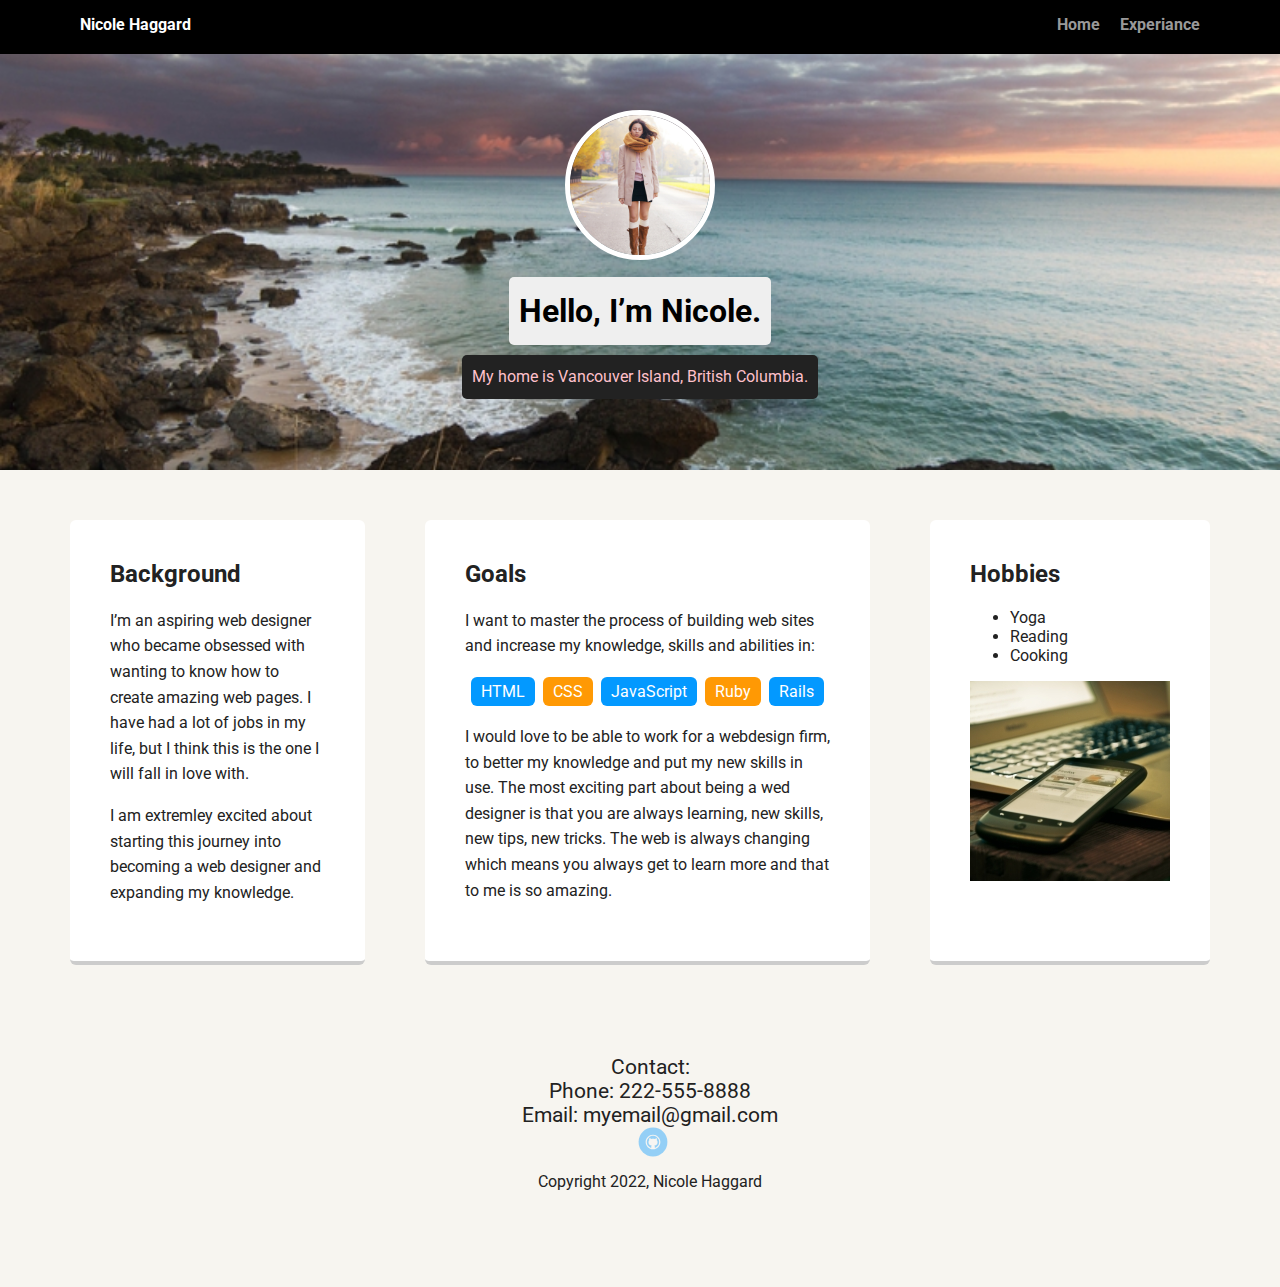
<file: index.html>
<!doctype html>
<html lang="en">
<head>
  <meta charset="utf-8">
  <title>Nicole J Haggard's Profile</title>
  <meta name="viewport" content="width=device-width, initial-scale=1.0">
  <link rel="stylesheet" href="styles.css">
  <link href="https://fonts.googleapis.com/css?family=Muli%7CRoboto:400,300,500,700,900" rel="stylesheet"></head>
  <body>

    <div class="main-nav">
        <ul class="nav">
          <li class="name">Nicole Haggard</li>
          <li><a href="index.html">Home</a></li>
          <li><a href="experiance.html">Experiance</a></li>
        </ul>
    </div>

    <header>
      <img src="images/new_profile_pic.jpg" alt="picture of Nicole Haggard" class="profile-image">
      <h1 class="tag name">Hello, I’m Nicole.</h1>
      <p class="tag location">My home is Vancouver Island, British Columbia.</p>
    </header>

    <main class="flex">
      <div class="card">
        <h2>Background</h2>
        <p>I’m an aspiring web designer who became obsessed with wanting to know how to create amazing web pages. I have had a lot of jobs in my life, but I think this is the one I will fall in love with.</p>
        <p>I am extremley excited about starting this journey into becoming a web designer and expanding my knowledge.</p>
      </div>


      <div class="card">
        <h2>Goals</h2>
        <p>I want to master the process of building web sites and increase my knowledge, skills and abilities in:</p>
        <ul class="skills">
          <li>HTML</li>
          <li>CSS</li>
          <li>JavaScript</li>
          <li>Ruby</li>
          <li>Rails</li>
        </ul>
        <p>I would love to be able to work for a webdesign firm, to better my knowledge and put my new skills in use. The most exciting part about being a wed designer is that you are always learning, new skills, new tips, new tricks. The web is always changing which means you always get to learn more and that to me is so amazing.</p>
      </div>

    <div class="card">
      <h2>Hobbies</h2>
      <ul class="hobbies">
       <li>Yoga</li>
       <li>Reading</li>
       <li>Cooking</li>
      </ul>
      <img src="images/tech.jpeg" alt="cellphone" class="hobbies">
</div>

    </main>
    <footer>
<div>
Contact:<br>
Phone: 222-555-8888<br>
Email: myemail@gmail.com
</div>

      <ul>
       <li><a href="https://github.com/NicoleJenniferHaggard/techdegree-project-1.git" class="social github">Github</a></li>
      </ul>
      <p class="copyright">Copyright 2022, Nicole Haggard</p>
    </footer>
  </body>
  </html>
</file>
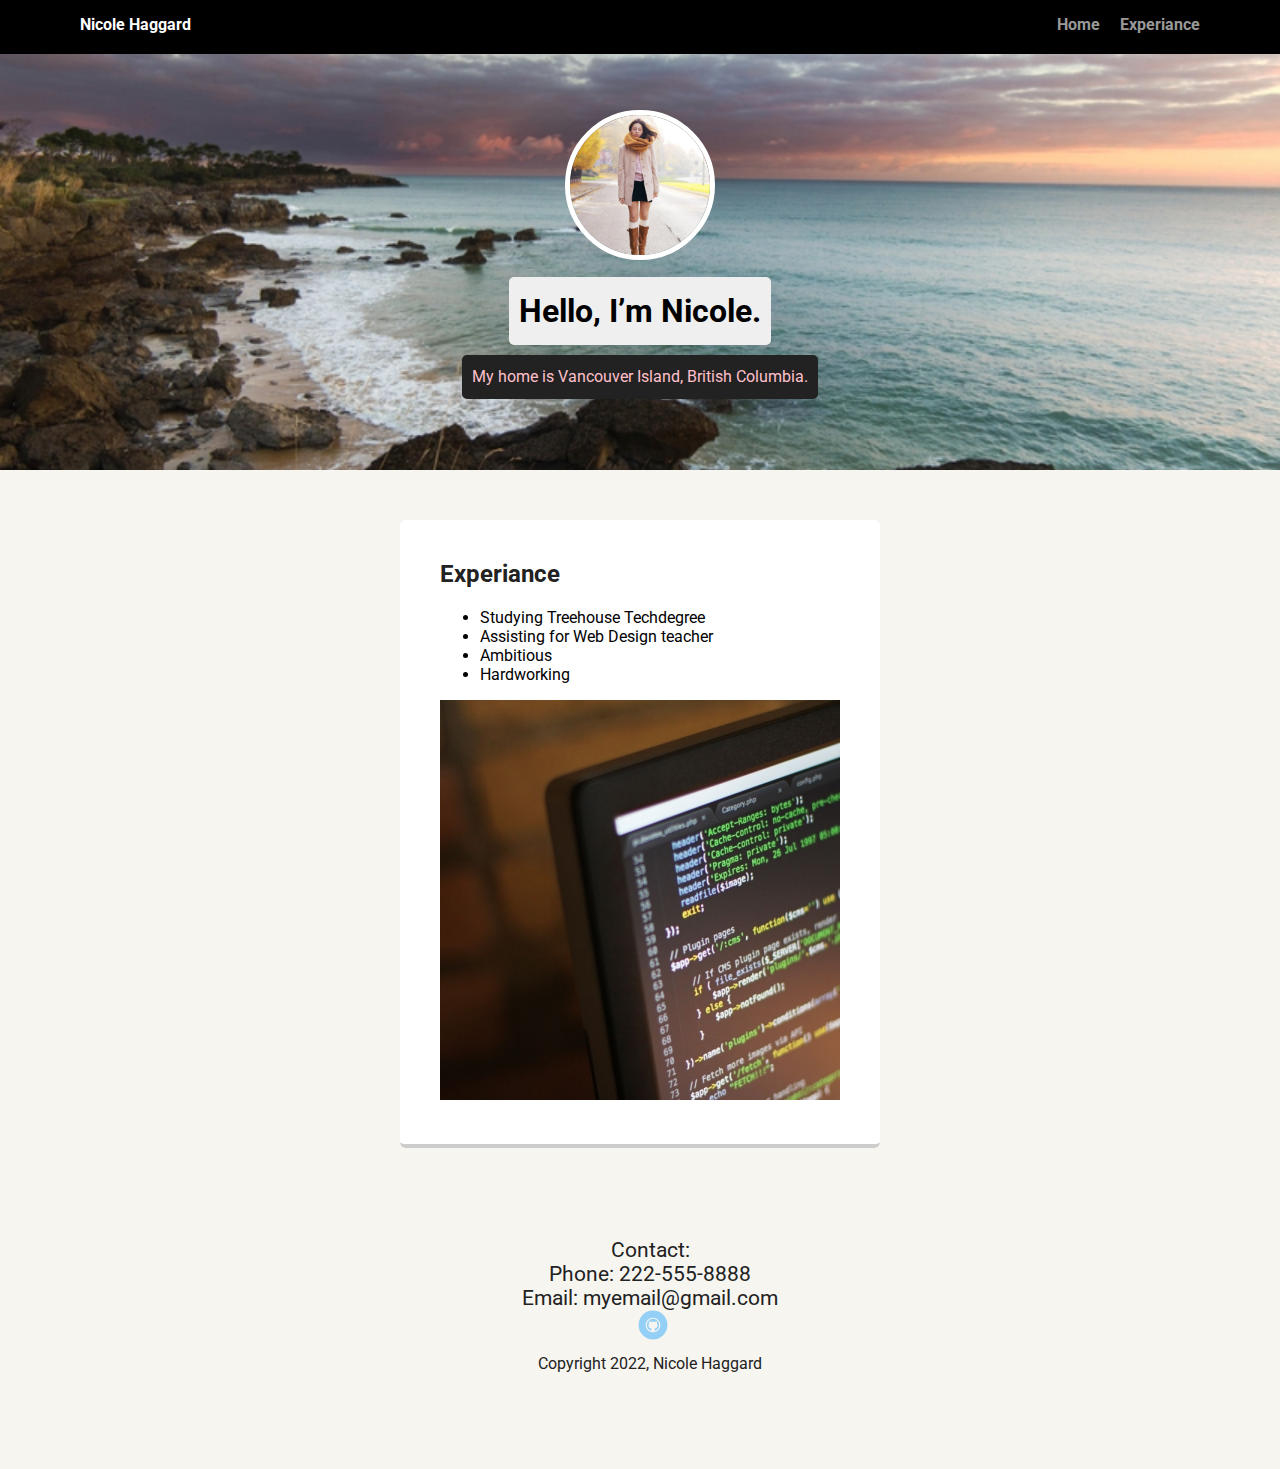
<file: experiance.html>
<!doctype html>
<html lang="en">
<head>
  <meta charset="utf-8">
  <title>Experiance</title>
  <meta name="viewport" content="width=device-width, initial-scale=1.0">
  <link rel="stylesheet" href="styles.css">
  <link href="https://fonts.googleapis.com/css?family=Muli%7CRoboto:400,300,500,700,900" rel="stylesheet"></head>
  <body>

    <div class="main-nav">
        <ul class="nav">
          <li class="name">Nicole Haggard</li>
          <li><a href="index.html">Home</a></li>
          <li><a target="_blank" href="experiance.html">Experiance</a></li>
        </ul>
    </div>

    <header>
      <img src="images/new_profile_pic.jpg" alt="picture of Nicole Haggard" class="profile-image">
      <h1 class="tag name">Hello, I’m Nicole.</h1>
      <p class="tag location">My home is Vancouver Island, British Columbia.</p>
    </header>

    <main class="flex">

      <div class="card">
        <h2>Experiance</h2>
        <ul class="experiance">
          <li>Studying Treehouse Techdegree</li>
          <li>Assisting for Web Design teacher</li>
          <li>Ambitious</li>
          <li>Hardworking</li>
        </ul>
        <img src="images/code.jpeg" alt="computer" class="experiance">
      </div>

    </main>
    <footer>
<div>
Contact:<br>
Phone: 222-555-8888<br>
Email: myemail@gmail.com
</div>

      <ul>
       <li><a href="https://github.com/NicoleJenniferHaggard/techdegree-project-1" class="social github">Github</a></li>
      </ul>
      <p class="copyright">Copyright 2022, Nicole Haggard</p>
    </footer>
  </body>
  </html>
</file>
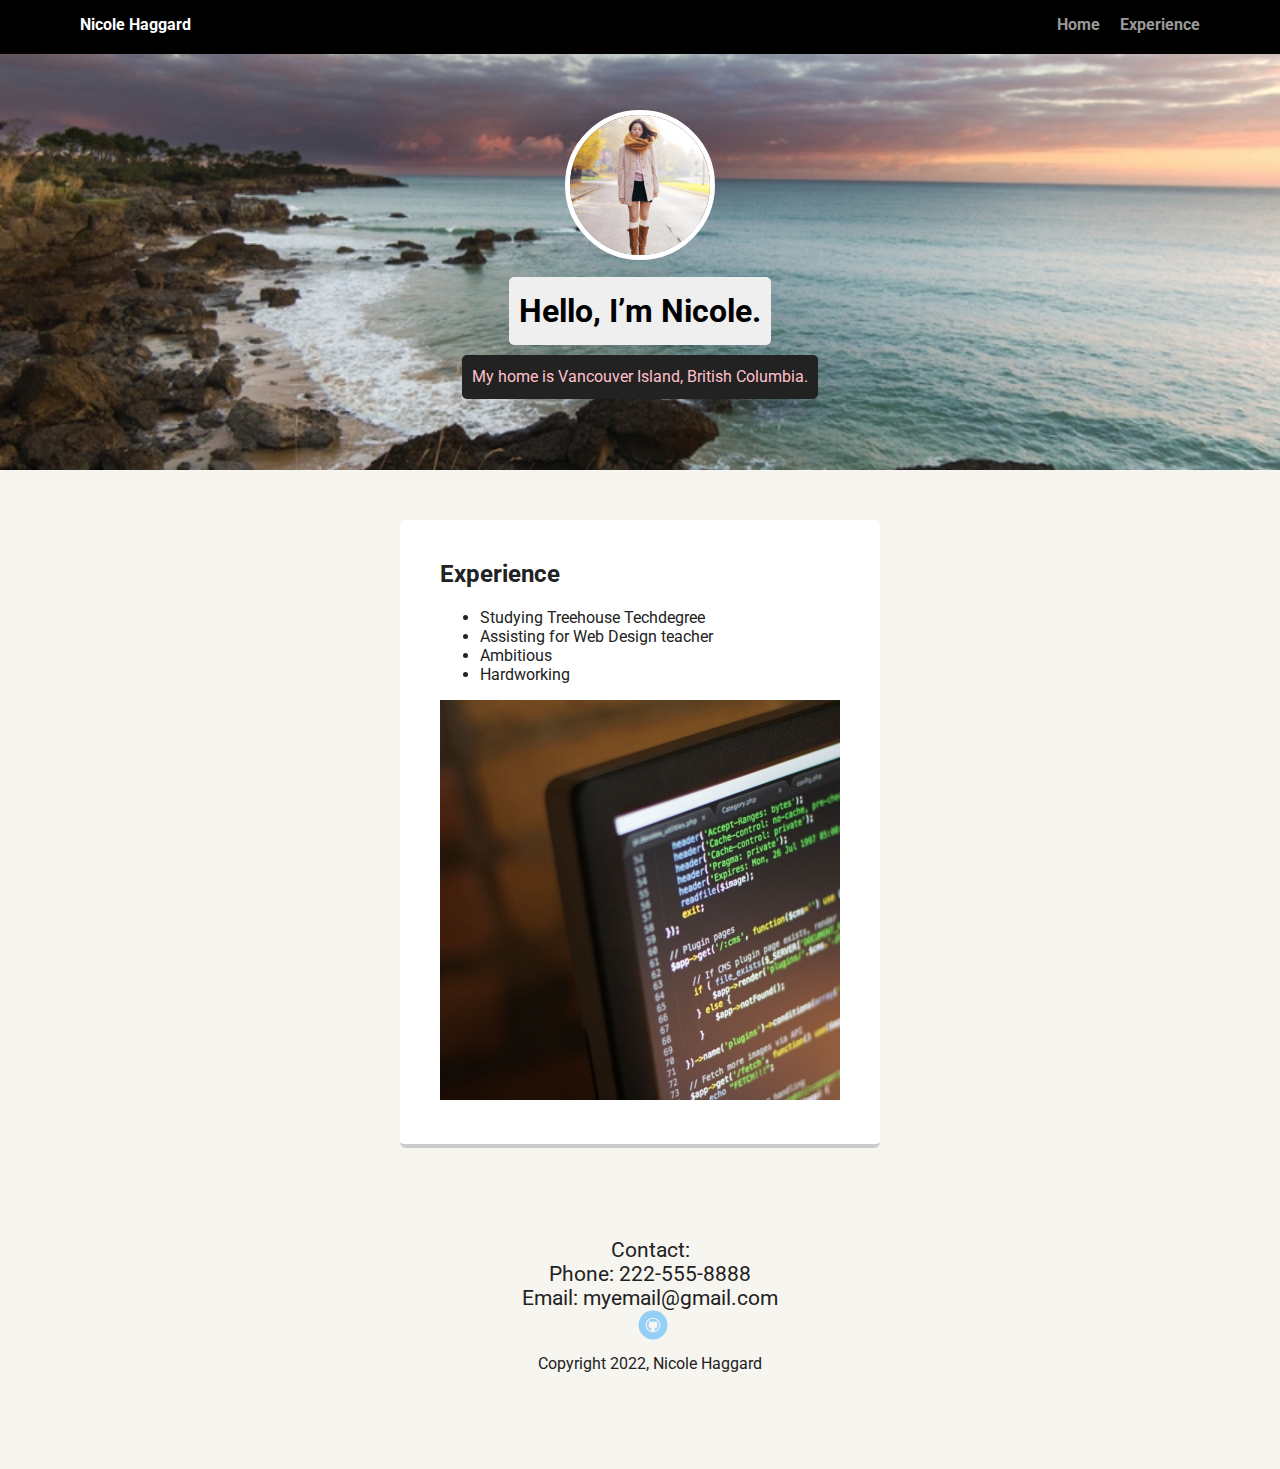
<file: experience.html>
<!doctype html>
<html lang="en">
<head>
  <meta charset="utf-8">
  <title>Experience</title>
  <meta name="viewport" content="width=device-width, initial-scale=1.0">
  <link rel="stylesheet" href="styles.css">
  <link href="https://fonts.googleapis.com/css?family=Muli%7CRoboto:400,300,500,700,900" rel="stylesheet"></head>
  <body>

    <div class="main-nav">
        <ul class="nav">
          <li class="name">Nicole Haggard</li>
          <li><a href="index.html">Home</a></li>
          <li><a target="_blank" href="experience.html">Experience</a></li>
        </ul>
    </div>

    <header>
      <img src="images/new_profile_pic.jpg" alt="picture of Nicole Haggard" class="profile-image">
      <h1 class="tag name">Hello, I’m Nicole.</h1>
      <p class="tag location">My home is Vancouver Island, British Columbia.</p>
    </header>

    <main class="flex">

      <div class="card">
        <h2>Experience</h2>
        <ul class="experience">
          <li>Studying Treehouse Techdegree</li>
          <li>Assisting for Web Design teacher</li>
          <li>Ambitious</li>
          <li>Hardworking</li>
        </ul>
        <img src="images/code.jpeg" alt="computer" class="experience">
      </div>

    </main>
    <footer>
<div>
Contact:<br>
Phone: 222-555-8888<br>
Email: myemail@gmail.com
</div>

      <ul>
       <li><a href="https://github.com/NicoleJenniferHaggard/" class="social github">Github</a></li>
      </ul>
      <p class="copyright">Copyright 2022, Nicole Haggard</p>
    </footer>
  </body>
  </html>
</file>
<file: styles.css>
/* Global Layout Set-up */
* {
  box-sizing: border-box;
}

body {
  margin: 0;
  padding: 0;
  text-align: center;
  font-family: 'Roboto', sans-serif;
  color: #222;
  background: #f7f5f0;
}
/* Link Styles */

a {
  text-decoration: none;
  color: #999;
}
a:hover {
  color: #6633ff;
}

/* Section Styles */

.main-nav {
  width: 100%;
  background: black;
  min-height: 30px;
  padding: 10px;
  position: fixed;
  text-align: center;
}
.nav {
  display: flex;
  justify-content: space-around;
  font-weight: 700;
  list-style-type: none;
  margin: 0 auto;
  padding: 0;
}

.nav .name {
    display: block;
    margin-right: auto;
    color: white;
}
.nav li {
  padding: 5px 10px 10px 10px;
}
.nav a {
  transition: all .5s;
}
.nav a:hover {
  color: white
}

header {
  text-align: center;
  background: url('images/new_background.jpg') no-repeat top center ;
  background-size: cover;
  overflow: hidden;
  padding-top: 60px;
}
header {
  line-height: 1.5;
}
header .profile-image {
  margin-top: 50px;
  width: 150px;
  height: 150px;
  border-radius: 50%;
  border: 5px solid white;
  transition: all .5s;
}
header .profile-image:hover {
  transform: scale(1.5) rotate(360deg);
}
.tag {
  background-color: #efefef;
  color: black;
  padding: 10px;
  border-radius: 5px;
  display: table;
  margin: 10px auto;
}
.location {
  background-color: #222;
  color: pink;
}
.card {
  margin: 30px;
  padding: 20px 40px 40px;
  max-width: 500px;
  text-align: left;
  background: #fff;
  border-bottom: 4px solid #ccc;
  border-radius: 6px;
  transition: all .5s;
}
.card:hover {
  border-color: #ff99ff;
}

ul.skills {
  padding: 0;
  text-align: center;
}

.skills li {
  border-radius: 6px;
  display: inline-block;
  background: #ff9904;
  color: white;
  padding: 5px 10px;
  margin: 2px;
}

.skills li:nth-child(odd) {
  background: #0399ff;
}

footer {
  width: 100%;
  min-height: 30px;
  padding: 20px 0 40px 20px;
}

footer .copyright {
  top: -8px;
  font-size: .75em;
}

footer ul {
  list-style-type: none;
  margin: 0;
  padding: 0;
}

footer ul li {
  display: inline-block;
}

a.social {
  display: inline-block;
  text-indent: -9999px;
  margin-left: 5px;
  width: 30px;
  height: 30px;
  background-size: 30px 30px;
  opacity: .4;
  transition: all .5s;
}


a.github {
  background-image: url(images/github.svg);
}

.clearfix {
  clear: both;
}

/* Styles for larger screens */
@media screen and (min-width: 720px) {

  .flex {
      display: -ms-flexbox;      /* TWEENER - IE 10 */
      display: flex;
      max-width: 1200px;
      -ms-flex-pack: distribute;
      justify-content: space-around;
      margin: 0 auto;
  }

  header {
    min-height: 470px;
  }

  .nav {
    max-width: 1200px;
    padding: 0 30px;
  }


  main {
    padding-top: 20px;
  }

  main p {
    line-height: 1.6em;
  }

  footer {
    font-size: 1.3em;
    max-width: 1200px;
    margin: 40px auto;
  }

.title {
   text-align: center;
   font-family: Arial;
   color: black;
 }
 .experiance {
   text-align: left;
   color: black;
 }
 .h2 Experiance {
   text-align: left;
  color: black;
 }
}
</file>
